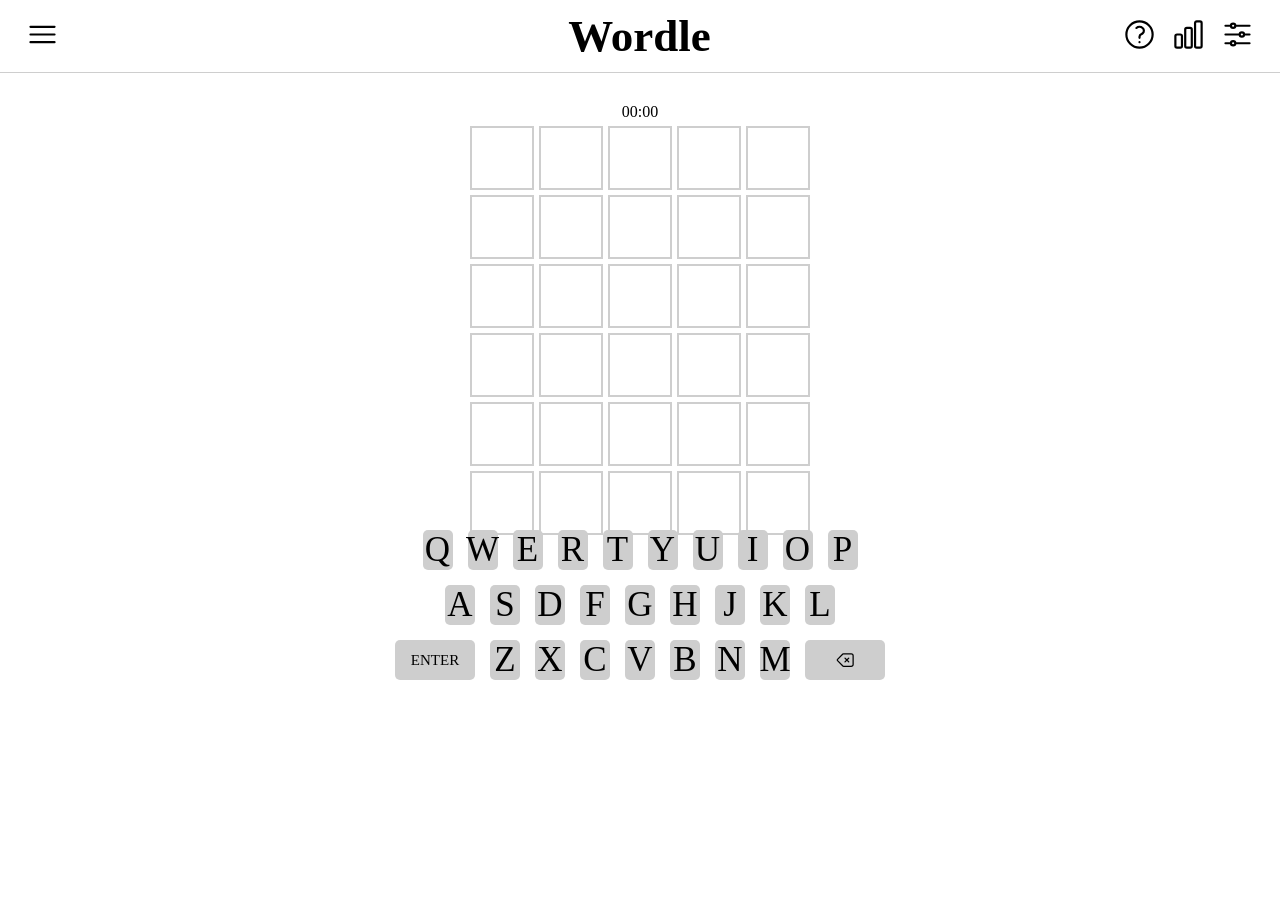
<file: index.html>
<!DOCTYPE html>
<html lang="en">
  <head>
    <meta charset="UTF-8" />
    <meta name="viewport" content="width=device-width, initial-scale=1.0" />
    <title>Wordle!!</title>
    <link rel="stylesheet" href="css/style.css" />
  </head>
  <body>
    <header>
      <div class="header-menu"><img src="assets/bars.svg" alt="" /></div>
      <div class="header-title">Wordle</div>
      <div class="header-icons">
        <img src="assets/question.svg" alt="" />
        <img src="assets/chart.svg" alt="" />
        <img src="assets/setting.svg" alt="" />
      </div>
    </header>
    <main>
      <div id="timer">00:00</div>
      <div class="board-row row-0">
        <div class="board-column" data-index="00"></div>
        <div class="board-column" data-index="01"></div>
        <div class="board-column" data-index="02"></div>
        <div class="board-column" data-index="03"></div>
        <div class="board-column" data-index="04"></div>
      </div>
      <div class="board-row row-1">
        <div class="board-column" data-index="10"></div>
        <div class="board-column" data-index="11"></div>
        <div class="board-column" data-index="12"></div>
        <div class="board-column" data-index="13"></div>
        <div class="board-column" data-index="14"></div>
      </div>
      <div class="board-row row-2">
        <div class="board-column" data-index="20"></div>
        <div class="board-column" data-index="21"></div>
        <div class="board-column" data-index="22"></div>
        <div class="board-column" data-index="23"></div>
        <div class="board-column" data-index="24"></div>
      </div>
      <div class="board-row row-3">
        <div class="board-column" data-index="30"></div>
        <div class="board-column" data-index="31"></div>
        <div class="board-column" data-index="32"></div>
        <div class="board-column" data-index="33"></div>
        <div class="board-column" data-index="34"></div>
      </div>
      <div class="board-row row-4">
        <div class="board-column" data-index="40"></div>
        <div class="board-column" data-index="41"></div>
        <div class="board-column" data-index="42"></div>
        <div class="board-column" data-index="43"></div>
        <div class="board-column" data-index="44"></div>
      </div>
      <div class="board-row row-5">
        <div class="board-column" data-index="50"></div>
        <div class="board-column" data-index="51"></div>
        <div class="board-column" data-index="52"></div>
        <div class="board-column" data-index="53"></div>
        <div class="board-column" data-index="54"></div>
      </div>
    </main>
    <footer>
      <div class="keyboard-row row-1">
        <div class="keyboard-key" data-key="Q">Q</div>
        <div class="keyboard-key" data-key="W">W</div>
        <div class="keyboard-key" data-key="E">E</div>
        <div class="keyboard-key" data-key="R">R</div>
        <div class="keyboard-key" data-key="T">T</div>
        <div class="keyboard-key" data-key="Y">Y</div>
        <div class="keyboard-key" data-key="U">U</div>
        <div class="keyboard-key" data-key="I">I</div>
        <div class="keyboard-key" data-key="O">O</div>
        <div class="keyboard-key" data-key="P">P</div>
      </div>
      <div class="keyboard-row row-2">
        <div class="keyboard-key" data-key="A">A</div>
        <div class="keyboard-key" data-key="S">S</div>
        <div class="keyboard-key" data-key="D">D</div>
        <div class="keyboard-key" data-key="F">F</div>
        <div class="keyboard-key" data-key="G">G</div>
        <div class="keyboard-key" data-key="H">H</div>
        <div class="keyboard-key" data-key="J">J</div>
        <div class="keyboard-key" data-key="K">K</div>
        <div class="keyboard-key" data-key="L">L</div>
      </div>
      <div class="keyboard-row row-3">
        <div class="keyboard-key-long" data-key="ENTER">ENTER</div>
        <div class="keyboard-key" data-key="Z">Z</div>
        <div class="keyboard-key" data-key="X">X</div>
        <div class="keyboard-key" data-key="C">C</div>
        <div class="keyboard-key" data-key="V">V</div>
        <div class="keyboard-key" data-key="B">B</div>
        <div class="keyboard-key" data-key="N">N</div>
        <div class="keyboard-key" data-key="M">M</div>
        <div class="keyboard-key-long" data-key="BACKSPACE">
          <img src="assets/backspace.svg" alt="" />
        </div>
      </div>
    </footer>
    <script src="js/index.js"></script>
  </body>
</html>
</file>
<file: css/style.css>
@import "header.css";
@import "footer.css";
@import "main.css";

body {
  font-family: "Times New Roman", serif;
  font-weight: 200;
  margin: 0px;
}
</file>
